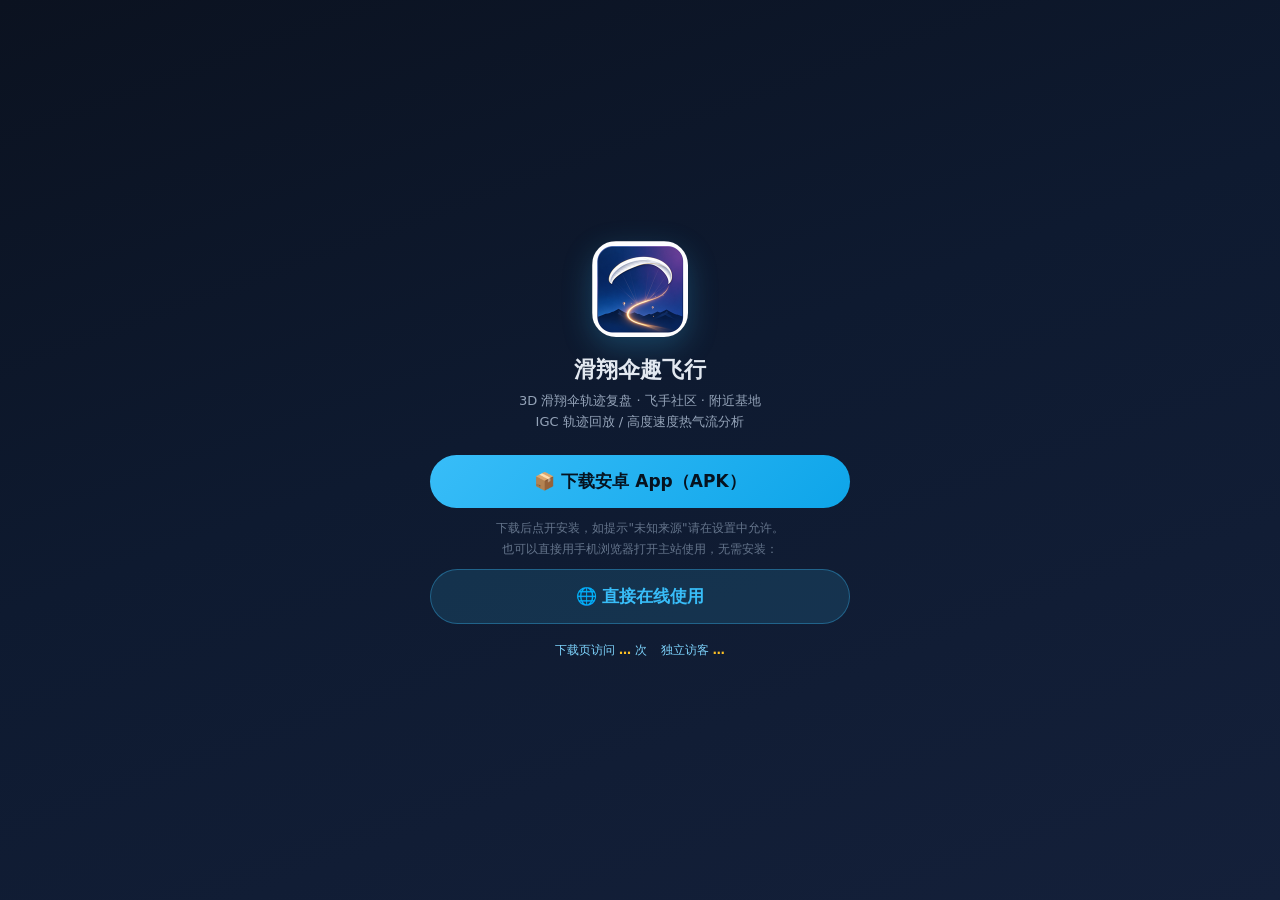
<file: download.html>
<!DOCTYPE html>
<html lang="zh-CN">
<head>
  <meta charset="UTF-8" />
  <meta name="viewport" content="width=device-width, initial-scale=1" />
  <title>滑翔伞趣飞行 · App 下载</title>
  <style>
    * { margin: 0; padding: 0; box-sizing: border-box; }
    body { min-height: 100vh; display: flex; align-items: center; justify-content: center; background: linear-gradient(160deg, #0b1220, #0e1a30 45%, #14203a); color: #e2e8f0; font-family: system-ui, -apple-system, "PingFang SC", sans-serif; padding: 24px; }
    .box { width: 100%; max-width: 420px; text-align: center; }
    .icon { width: 96px; height: 96px; border-radius: 24px; margin: 0 auto 18px; display: block; box-shadow: 0 10px 30px rgba(56, 189, 248, .25); }
    h1 { font-size: 22px; font-weight: 800; margin-bottom: 6px; }
    .sub { font-size: 13px; color: #94a3b8; margin-bottom: 22px; line-height: 1.6; }
    .dl-btn { display: block; width: 100%; padding: 15px 0; background: linear-gradient(135deg, #38bdf8, #0ea5e9); color: #06121f; border: none; border-radius: 999px; font-size: 17px; font-weight: 800; text-decoration: none; margin-bottom: 10px; }
    .dl-btn:active { opacity: .85; }
    .tips { font-size: 12px; color: #64748b; line-height: 1.8; }
    .stats { margin-top: 18px; font-size: 12px; color: #7dd3fc; display: flex; gap: 14px; justify-content: center; }
    .stats b { color: #fbbf24; }
  </style>
</head>
<body>
  <div class="box">
    <img class="icon" src="icons/icon-192.png" alt="滑翔伞趣飞行" />
    <h1>滑翔伞趣飞行</h1>
    <div class="sub">3D 滑翔伞轨迹复盘 · 飞手社区 · 附近基地<br/>IGC 轨迹回放 / 高度速度热气流分析</div>
    <a class="dl-btn" href="apk/paragliding.apk" download>📦 下载安卓 App（APK）</a>
    <div class="tips">
      下载后点开安装，如提示"未知来源"请在设置中允许。<br/>
      也可以直接用手机浏览器打开主站使用，无需安装：
    </div>
    <a class="dl-btn" style="background:rgba(56,189,248,.14);color:#38bdf8;border:1px solid rgba(56,189,248,.35);margin-top:8px" href="https://pinganfeixing.netlify.app" target="_blank">🌐 直接在线使用</a>
    <div class="stats">
      <span>下载页访问 <b id="busuanzi_value_page_pv">…</b> 次</span>
      <span>独立访客 <b id="busuanzi_value_site_uv">…</b></span>
    </div>
  </div>
  <script async src="https://busuanzi.ibruce.info/busuanzi/2.3/busuanzi.pure.mini.js"></script>
</body>
</html>
</file>
